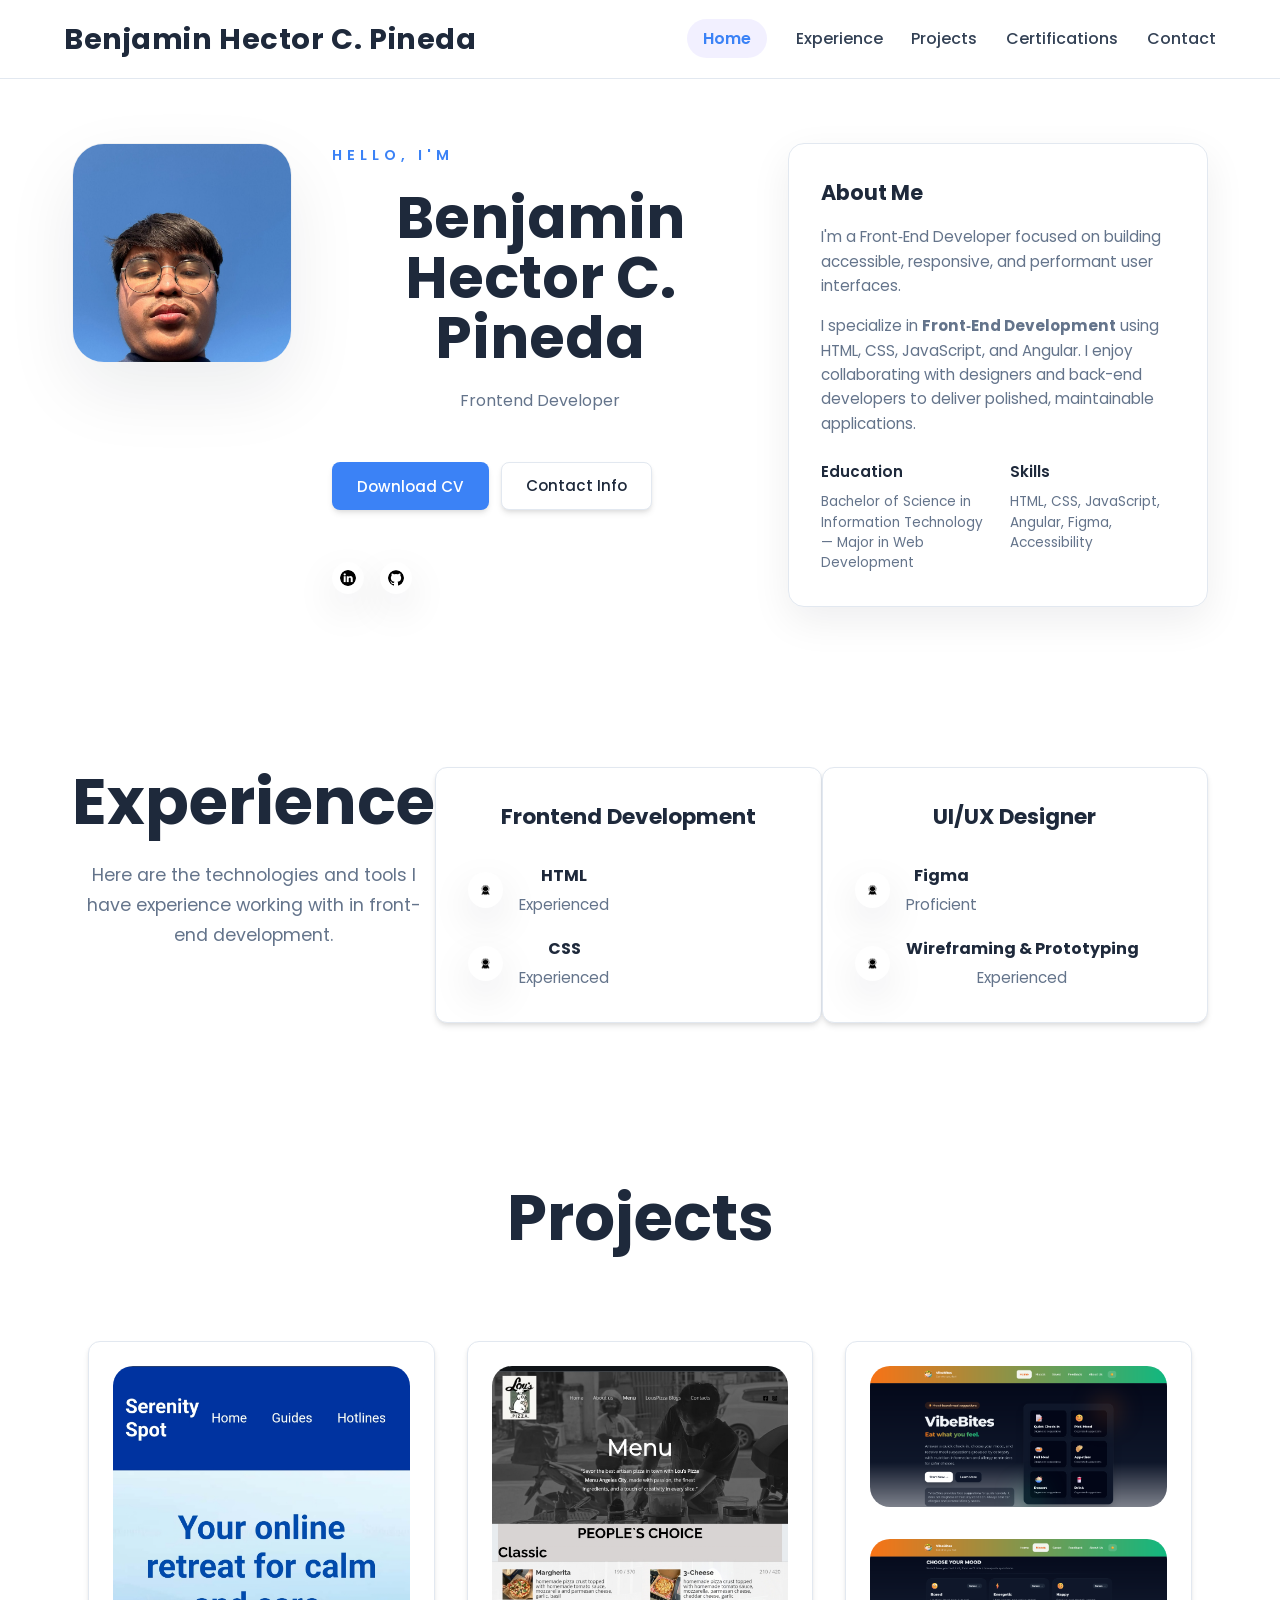
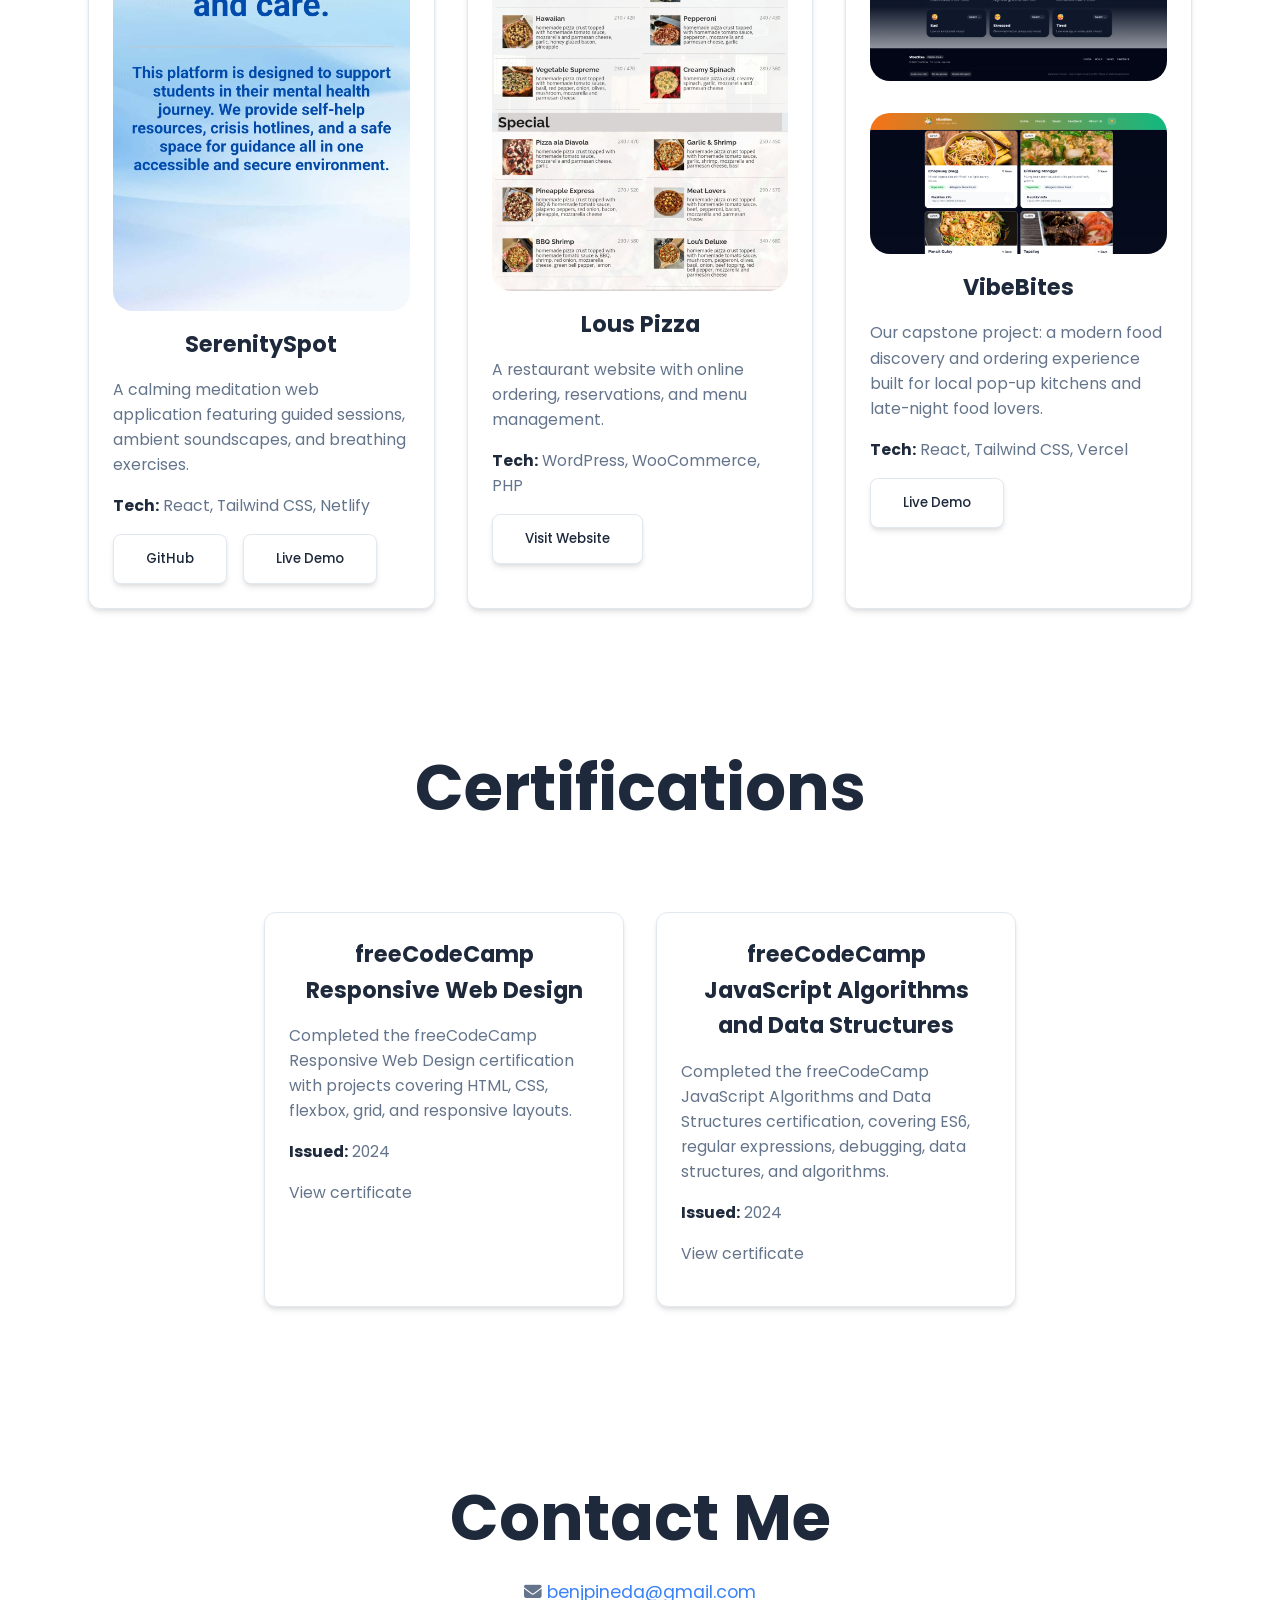
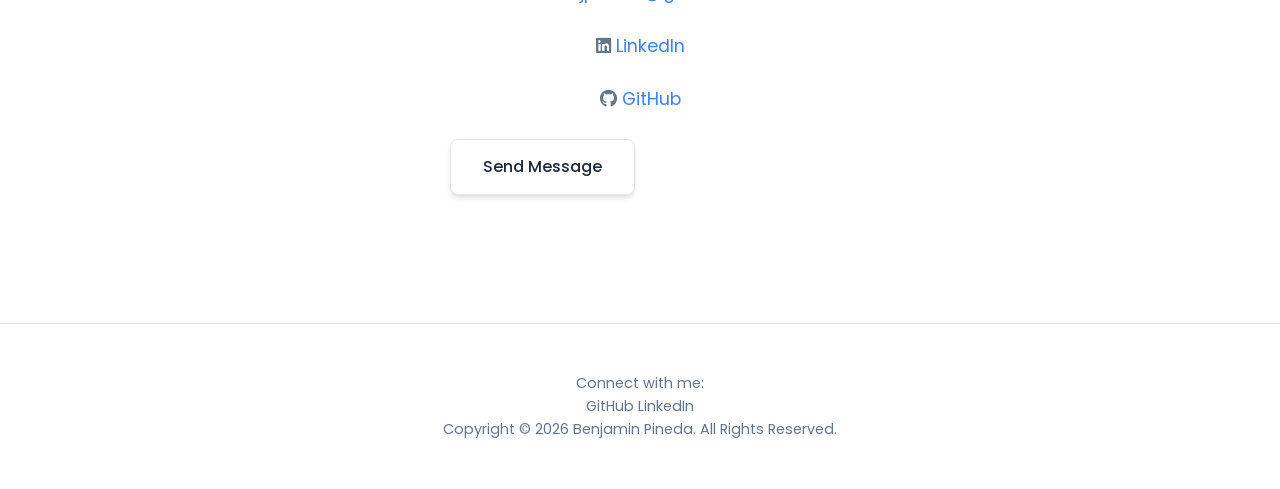
<file: index.html>
﻿<!DOCTYPE html>
<html lang='en'>
<head>
  <meta charset='UTF-8' />
  <meta name='viewport' content='width=device-width, initial-scale=1.0' />
  <title>Benjamin Hector C. Pineda | Portfolio</title>
  <link rel='stylesheet' href='style.css' />
  <link rel='stylesheet' href='https://cdnjs.cloudflare.com/ajax/libs/font-awesome/6.5.0/css/all.min.css' />
</head>
<body>
  <header class='site-header'>
    <nav>
      <div class='logo'>Benjamin Hector C. Pineda</div>
      <ul class='nav-links'>
        <li><a href='#home'>Home</a></li>
        <li><a href='#experience'>Experience</a></li>
        <li><a href='#projects'>Projects</a></li>
        <li><a href='#certifications'>Certifications</a></li>
        <li><a href='#contact'>Contact</a></li>
      </ul>
    </nav>
  </header>

  <section id='home'>
    <div class='home-grid'>
      <div class='profile-card'>
        <img src='./assets/profile.jpg' alt='Benjamin Hector C. Pineda' class='profile-image' />
      </div>

      <div class='home-content section__text'>
        <p class='section__text__p1'>Hello, I'm</p>
        <h3 class='title'>Benjamin Hector C. Pineda</h3>
        <p class='section__text__p2'>Frontend Developer</p>
        <div class='btn-container'>
          <button class='btn btn-color-1'>Download CV</button>
          <a class='btn btn-color-2' href='#contact'>Contact Info</a>
        </div>
        <div id='socials-container'>
          <a href='https://www.linkedin.com/in/benjamin-hector-pineda-0367112a0/' target='_blank' rel='noopener noreferrer'>
            <img src='./assets/linkedin.png' class='icon' alt='linkedin' />
          </a>
          <a href='https://github.com/benjpineda' target='_blank' rel='noopener noreferrer'>
            <img src='./assets/github.png' class='icon' alt='github' />
          </a>
        </div>
      </div>

      <div class='home-about'>
        <h2 class='about-title'>About Me</h2>
        <p class='about-text'>
          I'm a Front‑End Developer focused on building accessible, responsive, and performant user interfaces.
        </p>
        <p class='about-text'>
          I specialize in <strong>Front‑End Development</strong> using HTML, CSS, JavaScript, and Angular. I enjoy collaborating with designers and back-end developers to deliver polished, maintainable applications.
        </p>
        <div class='mini-info'>
          <div>
            <h4>Education</h4>
            <p>Bachelor of Science in Information Technology — Major in Web Development</p>
          </div>
          <div>
            <h4>Skills</h4>
            <p>HTML, CSS, JavaScript, Angular, Figma, Accessibility</p>
          </div>
        </div>
      </div>
    </div>
  </section>

  <section id='experience'>
    <div class='section__text'>
      <h1 class='title'>Experience</h1>
      <p class='section__text__p2'>
        Here are the technologies and tools I have experience working with in front-end development.
      </p>
    </div>
    <div class='experience-container'>
      <h3>Frontend Development</h3>
      <div class='experience-list'>
        <div class='experience-item'>
          <img src='./assets/experience.png' class='icon small-icon' alt='HTML icon' />
          <div>
            <strong>HTML</strong>
            <p>Experienced</p>
          </div>
        </div>
        <div class='experience-item'>
          <img src='./assets/experience.png' class='icon small-icon' alt='CSS icon' />
          <div>
            <strong>CSS</strong>
            <p>Experienced</p>
          </div>
        </div>
      </div>
    </div>

    <div class='experience-container'>
      <h3>UI/UX Designer</h3>
      <div class='experience-list'>
        <div class='experience-item'>
          <img src='./assets/experience.png' class='icon small-icon' alt='Figma icon' />
          <div>
            <strong>Figma</strong>
            <p>Proficient</p>
          </div>
        </div>
        <div class='experience-item'>
          <img src='./assets/experience.png' class='icon small-icon' alt='Wireframing icon' />
          <div>
            <strong>Wireframing & Prototyping</strong>
            <p>Experienced</p>
          </div>
        </div>
      </div>
    </div>
  </section>

  <section id='projects'>
    <h1 class='title'>Projects</h1>
    <div class='projects-container'>
      <div class='project-card'>
        <img src='./assets/project-1.jpg' alt='SerenitySpot' class='project-img' />
        <h2>SerenitySpot</h2>
        <p>A calming meditation web application featuring guided sessions, ambient soundscapes, and breathing exercises.</p>
        <p><strong>Tech:</strong> React, Tailwind CSS, Netlify</p>
        <div class='btn-container'>
          <button class='btn btn-color-2' onclick="window.open('https://github.com/benjpineda/serenity-spot')">GitHub</button>
          <button class='btn btn-color-2' onclick="window.open('https://serenityspot.netlify.app/')">Live Demo</button>
        </div>
      </div>
      <div class='project-card'>
        <img src='./assets/project-2.jpg' alt='Lous Pizza' class='project-img' />
        <h2>Lous Pizza</h2>
        <p>A restaurant website with online ordering, reservations, and menu management.</p>
        <p><strong>Tech:</strong> WordPress, WooCommerce, PHP</p>
        <div class='btn-container'>
          <button class='btn btn-color-2' onclick="window.open('https://louspizza.shop/menu/')">Visit Website</button>
        </div>
      </div>
      <div class='project-card'>
        <div class='project-img-gallery'>
          <img src='./assets/vibebites-screenshot.png' alt='VibeBites screenshot' class='project-img' />
          <img src='./assets/moodpage.png' alt='VibeBites mood page screenshot' class='project-img' />
          <img src='./assets/suggestionpage.png' alt='VibeBites suggestion page screenshot' class='project-img' />
        </div>
        <h2>VibeBites</h2>
        <p>Our capstone project: a modern food discovery and ordering experience built for local pop-up kitchens and late-night food lovers.</p>
        <p><strong>Tech:</strong> React, Tailwind CSS, Vercel</p>
        <div class='btn-container'>
          <button class='btn btn-color-2' onclick="window.open('https://vibebites.vercel.app/')">Live Demo</button>
        </div>
      </div>
    </div>
  </section>

  <section id='certifications'>
    <h1 class='title'>Certifications</h1>
    <div class='certifications-container'>
      <div class='project-card'>
        <h2>freeCodeCamp Responsive Web Design</h2>
        <p>Completed the freeCodeCamp Responsive Web Design certification with projects covering HTML, CSS, flexbox, grid, and responsive layouts.</p>
        <p><strong>Issued:</strong> 2024</p>
        <p><a href='https://www.freecodecamp.org/certification/fccab08ea61-3560-43f0-8847-a6dfb67ffa82/responsive-web-design' target='_blank' rel='noopener noreferrer'>View certificate</a></p>
      </div>
      <div class='project-card'>
        <h2>freeCodeCamp JavaScript Algorithms and Data Structures</h2>
        <p>Completed the freeCodeCamp JavaScript Algorithms and Data Structures certification, covering ES6, regular expressions, debugging, data structures, and algorithms.</p>
        <p><strong>Issued:</strong> 2024</p>
        <p><a href='https://www.freecodecamp.org/certification/fccab08ea61-3560-43f0-8847-a6dfb67ffa82/javascript-algorithms-and-data-structures' target='_blank' rel='noopener noreferrer'>View certificate</a></p>
      </div>
    </div>
  </section>

  <section id='contact'>
    <div class='section__text'>
      <h1 class='title'>Contact Me</h1>
      <p class='section__text__p2'>
        <i class='fas fa-envelope'></i>
        <a href='mailto:benjpineda@gmail.com'>benjpineda@gmail.com</a>
      </p>
      <p class='section__text__p2'>
        <i class='fab fa-linkedin'></i>
        <a href='https://www.linkedin.com/in/benjamin-hector-pineda-0367112a0/' target='_blank' rel='noopener noreferrer'>LinkedIn</a>
      </p>
      <p class='section__text__p2'>
        <i class='fab fa-github'></i>
        <a href='https://github.com/benjpineda' target='_blank' rel='noopener noreferrer'>GitHub</a>
      </p>
      <div class='btn-container'>
        <a class='btn btn-color-2' href='mailto:benjpineda@gmail.com'>Send Message</a>
      </div>
    </div>
  </section>

  <footer>
    <div class='footer-inner'>
      <p>Connect with me:</p>
      <div class='footer-links'>
        <a href='https://github.com/benjpineda' target='_blank' rel='noopener noreferrer'>GitHub</a>
        <a href='https://www.linkedin.com/in/benjamin-hector-pineda-0367112a0/' target='_blank' rel='noopener noreferrer'>LinkedIn</a>
      </div>
      <p>Copyright © <span id='current-year'></span> Benjamin Pineda. All Rights Reserved.</p>
    </div>
  </footer>

  <script>
    document.getElementById('current-year').textContent = new Date().getFullYear();
    
    // Highlight active nav link based on current section
    const sections = document.querySelectorAll('section');
    const navLinks = document.querySelectorAll('.nav-links a');
    
    function updateActiveLink() {
      let currentSection = '';
      
      sections.forEach(section => {
        const sectionTop = section.offsetTop;
        const sectionHeight = section.clientHeight;
        
        if (window.scrollY >= sectionTop - 150) {
          currentSection = section.getAttribute('id');
        }
      });
      
      navLinks.forEach(link => {
        link.classList.remove('active');
        if (link.getAttribute('href') === '#' + currentSection) {
          link.classList.add('active');
        }
      });
    }
    
    window.addEventListener('scroll', updateActiveLink);
    updateActiveLink(); // Call on page load
  </script>
</body>
</html>
</file>
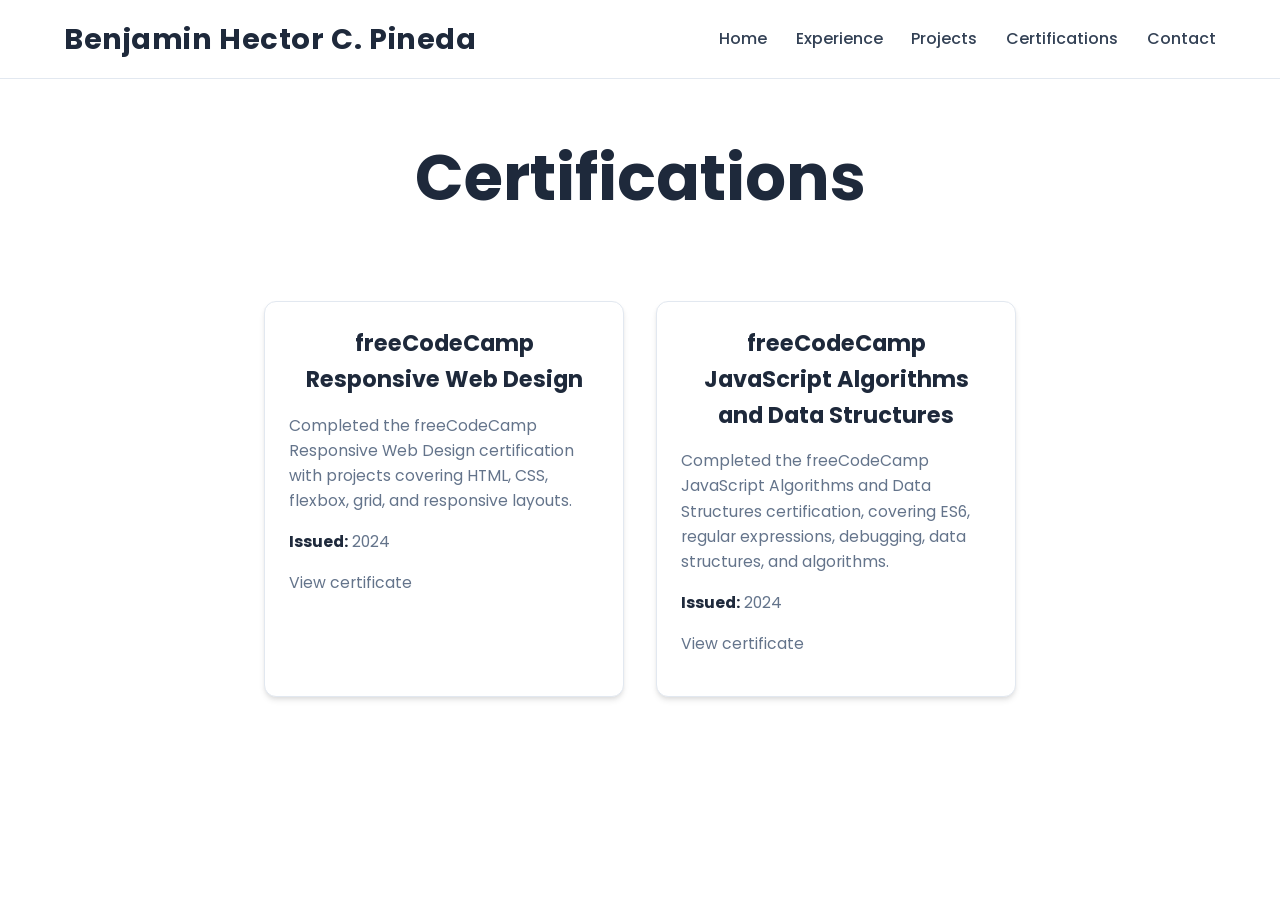
<file: certifications.html>
﻿<!DOCTYPE html>
<html lang='en'>
<head>
  <meta charset='UTF-8' />
  <meta name='viewport' content='width=device-width, initial-scale=1.0' />
  <title>Benjamin Hector C. Pineda | Portfolio</title>
  <link rel='stylesheet' href='style.css' />
  <link rel='stylesheet' href='https://cdnjs.cloudflare.com/ajax/libs/font-awesome/6.5.0/css/all.min.css' />
</head>
<body>
    <header class='site-header'>
    <nav>
      <div class='logo'>Benjamin Hector C. Pineda</div>
      <ul class='nav-links'>
        <li><a href='index.html#home'>Home</a></li>
        <li><a href='experience.html'>Experience</a></li>
        <li><a href='projects.html'>Projects</a></li>
        <li><a href='#certifications'>Certifications</a></li>
        <li><a href='contact.html'>Contact</a></li>
      </ul>
    </nav>
  </header>

  <section id='certifications'>
    <h1 class='title'>Certifications</h1>
    <div class='certifications-container'>
      <div class='project-card'>
        <h2>freeCodeCamp Responsive Web Design</h2>
        <p>Completed the freeCodeCamp Responsive Web Design certification with projects covering HTML, CSS, flexbox, grid, and responsive layouts.</p>
        <p><strong>Issued:</strong> 2024</p>
        <p><a href='https://www.freecodecamp.org/certification/fccab08ea61-3560-43f0-8847-a6dfb67ffa82/responsive-web-design' target='_blank' rel='noopener noreferrer'>View certificate</a></p>
      </div>
      <div class='project-card'>
        <h2>freeCodeCamp JavaScript Algorithms and Data Structures</h2>
        <p>Completed the freeCodeCamp JavaScript Algorithms and Data Structures certification, covering ES6, regular expressions, debugging, data structures, and algorithms.</p>
        <p><strong>Issued:</strong> 2024</p>
        <p><a href='https://www.freecodecamp.org/certification/fccab08ea61-3560-43f0-8847-a6dfb67ffa82/javascript-algorithms-and-data-structures' target='_blank' rel='noopener noreferrer'>View certificate</a></p>
      </div>
    </div>
  </section>

  <script>
    document.getElementById('current-year').textContent = new Date().getFullYear();
    
    // Highlight current page nav link
    const currentPage = window.location.pathname.split('/').pop();
    const navLinks = document.querySelectorAll('.nav-links a');
    
    navLinks.forEach(link => {
      if (link.getAttribute('href') === currentPage) {
        link.classList.add('active');
      }
    });
  </script>
</body>
</html>
</file>
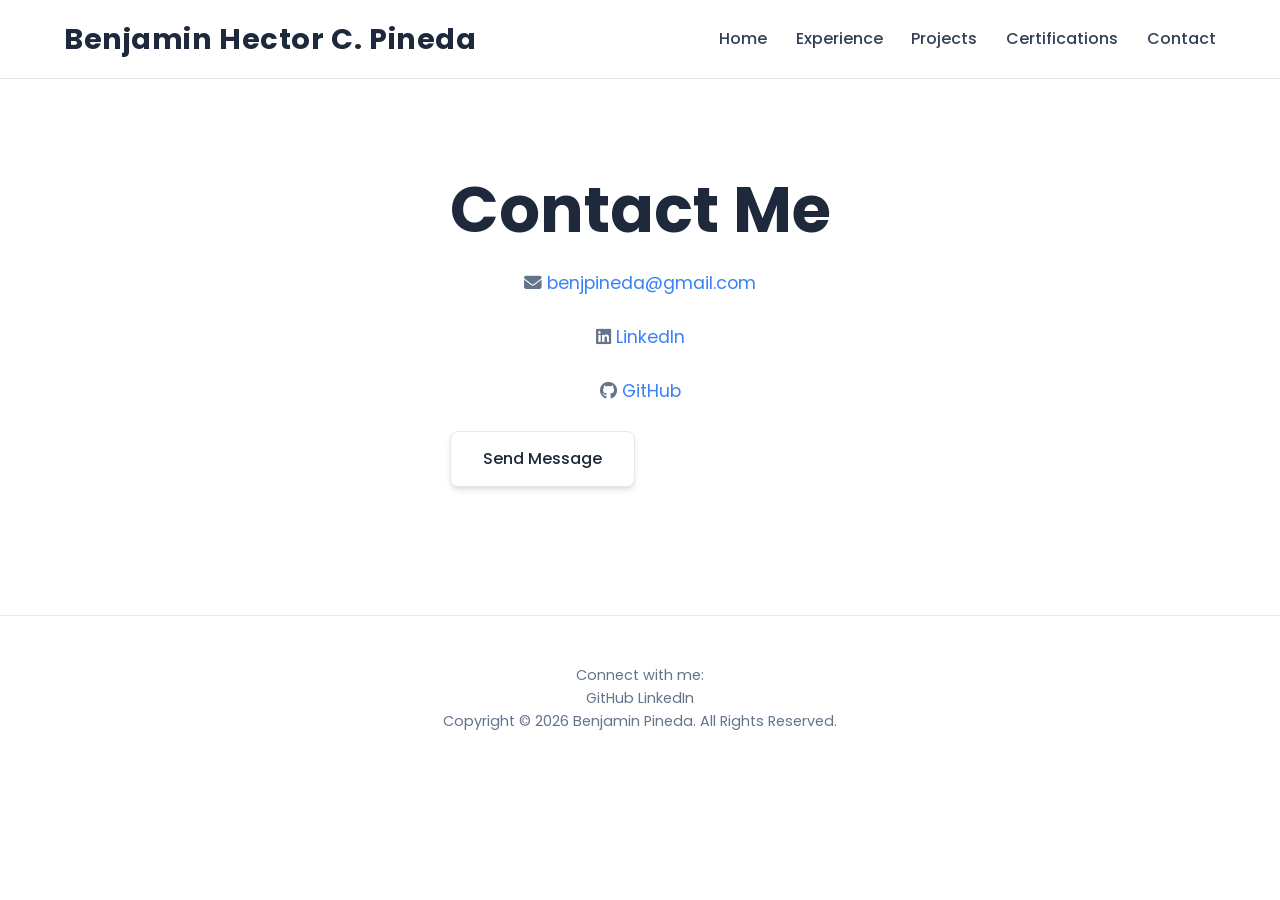
<file: contact.html>
﻿<!DOCTYPE html>
<html lang='en'>
<head>
  <meta charset='UTF-8' />
  <meta name='viewport' content='width=device-width, initial-scale=1.0' />
  <title>Benjamin Hector C. Pineda | Portfolio</title>
  <link rel='stylesheet' href='style.css' />
  <link rel='stylesheet' href='https://cdnjs.cloudflare.com/ajax/libs/font-awesome/6.5.0/css/all.min.css' />
</head>
<body>
    <header class='site-header'>
    <nav>
      <div class='logo'>Benjamin Hector C. Pineda</div>
      <ul class='nav-links'>
        <li><a href='index.html#home'>Home</a></li>
        <li><a href='experience.html'>Experience</a></li>
        <li><a href='projects.html'>Projects</a></li>
        <li><a href='certifications.html'>Certifications</a></li>
        <li><a href='#contact'>Contact</a></li>
      </ul>
    </nav>
  </header>

  <section id='contact'>
    <div class='section__text'>
      <h1 class='title'>Contact Me</h1>
      <p class='section__text__p2'>
        <i class='fas fa-envelope'></i>
        <a href='mailto:benjpineda@gmail.com'>benjpineda@gmail.com</a>
      </p>
      <p class='section__text__p2'>
        <i class='fab fa-linkedin'></i>
        <a href='https://www.linkedin.com/in/benjamin-hector-pineda-0367112a0/' target='_blank' rel='noopener noreferrer'>LinkedIn</a>
      </p>
      <p class='section__text__p2'>
        <i class='fab fa-github'></i>
        <a href='https://github.com/benjpineda' target='_blank' rel='noopener noreferrer'>GitHub</a>
      </p>
      <div class='btn-container'>
        <a class='btn btn-color-2' href='mailto:benjpineda@gmail.com'>Send Message</a>
      </div>
    </div>
  </section>
  <footer>
    <div class='footer-inner'>
      <p>Connect with me:</p>
      <div class='footer-links'>
        <a href='https://github.com/benjpineda' target='_blank' rel='noopener noreferrer'>GitHub</a>
        <a href='https://www.linkedin.com/in/benjamin-hector-pineda-0367112a0/' target='_blank' rel='noopener noreferrer'>LinkedIn</a>
      </div>
      <p>Copyright © <span id='current-year'></span> Benjamin Pineda. All Rights Reserved.</p>
    </div>
  </footer>

  <script>
    document.getElementById('current-year').textContent = new Date().getFullYear();
    
    // Highlight current page nav link
    const currentPage = window.location.pathname.split('/').pop();
    const navLinks = document.querySelectorAll('.nav-links a');
    
    navLinks.forEach(link => {
      if (link.getAttribute('href') === currentPage) {
        link.classList.add('active');
      }
    });
  </script>
</file>
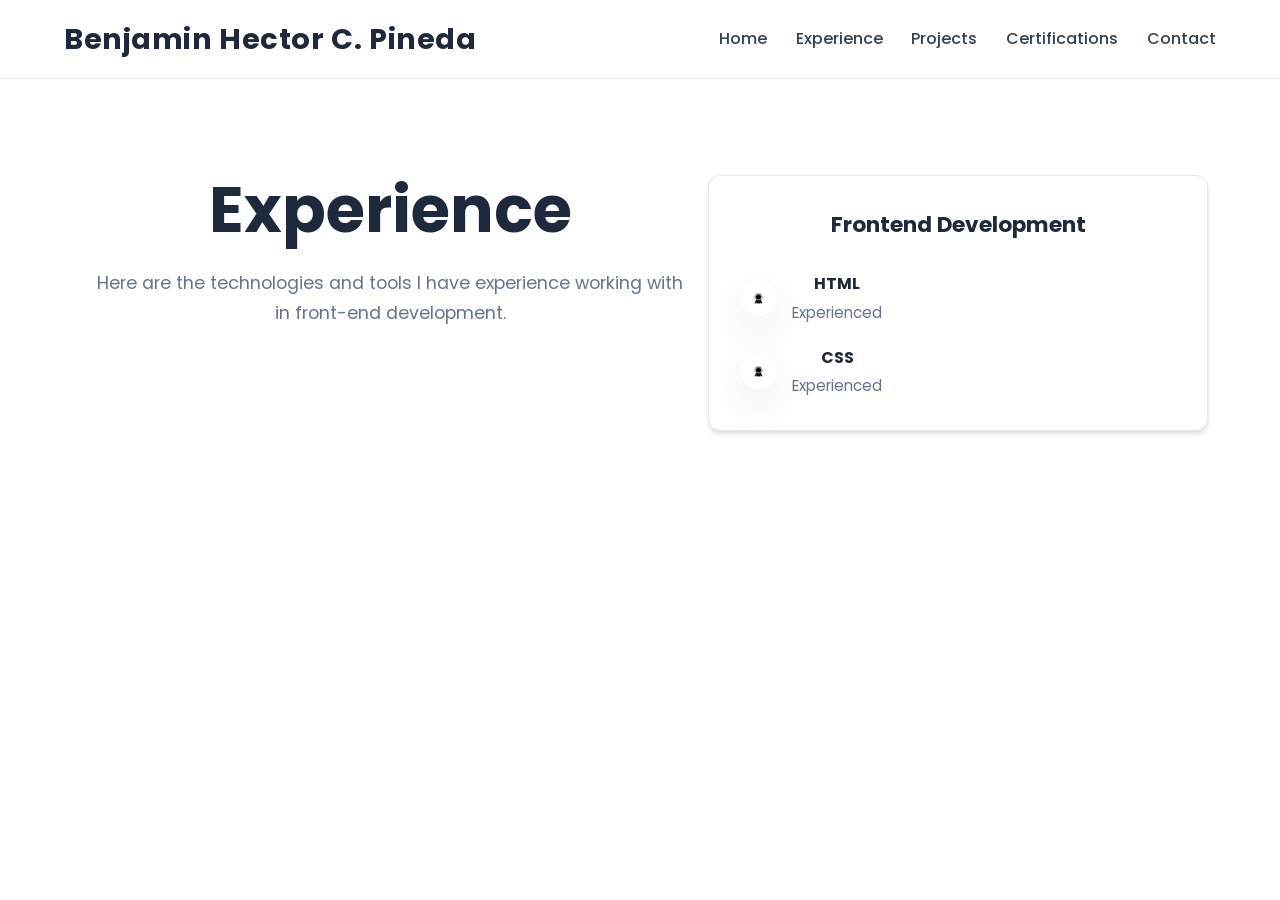
<file: experience.html>
﻿<!DOCTYPE html>
<html lang='en'>
<head>
  <meta charset='UTF-8' />
  <meta name='viewport' content='width=device-width, initial-scale=1.0' />
  <title>Benjamin Hector C. Pineda | Portfolio</title>
  <link rel='stylesheet' href='style.css' />
  <link rel='stylesheet' href='https://cdnjs.cloudflare.com/ajax/libs/font-awesome/6.5.0/css/all.min.css' />
</head>
<body>
    <header class='site-header'>
    <nav>
      <div class='logo'>Benjamin Hector C. Pineda</div>
      <ul class='nav-links'>
        <li><a href='index.html#home'>Home</a></li>
        <li><a href='experience.html'>Experience</a></li>
        <li><a href='projects.html'>Projects</a></li>
        <li><a href='certifications.html'>Certifications</a></li>
        <li><a href='contact.html'>Contact</a></li>
      </ul>
    </nav>
  </header>

  <section id='experience'>
    <div class='section__text'>
      <h1 class='title'>Experience</h1>
      <p class='section__text__p2'>
        Here are the technologies and tools I have experience working with in front-end development.
      </p>
    </div>
    <div class='experience-container'>
      <h3>Frontend Development</h3>
      <div class='experience-list'>
        <div class='experience-item'>
          <img src='./assets/experience.png' class='icon small-icon' alt='HTML icon' />
          <div>
            <strong>HTML</strong>
            <p>Experienced</p>
          </div>
        </div>
        <div class='experience-item'>
          <img src='./assets/experience.png' class='icon small-icon' alt='CSS icon' />
          <div>
            <strong>CSS</strong>
            <p>Experienced</p>
          </div>
        </div>
      </div>
    </div>
  </section>

  <script>
    document.getElementById('current-year').textContent = new Date().getFullYear();
    
    // Highlight current page nav link
    const currentPage = window.location.pathname.split('/').pop();
    const navLinks = document.querySelectorAll('.nav-links a');
    
    navLinks.forEach(link => {
      if (link.getAttribute('href') === currentPage) {
        link.classList.add('active');
      }
    });
  </script>
</body>
</html>
</file>
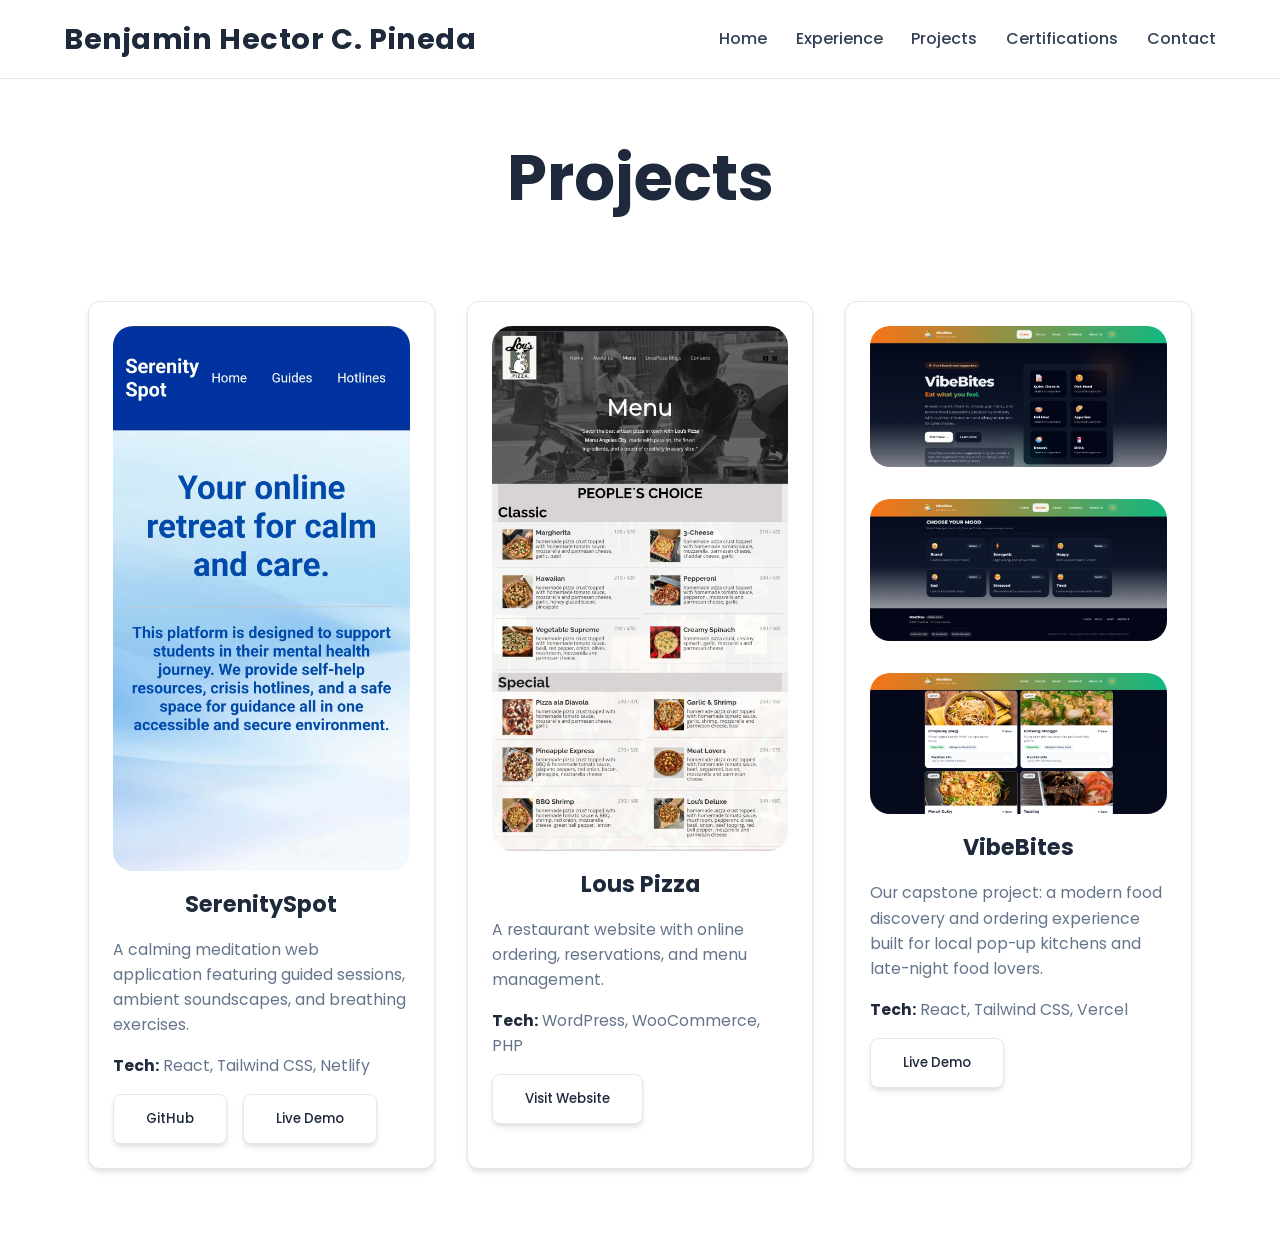
<file: projects.html>
﻿<!DOCTYPE html>
<html lang='en'>
<head>
  <meta charset='UTF-8' />
  <meta name='viewport' content='width=device-width, initial-scale=1.0' />
  <title>Benjamin Hector C. Pineda | Portfolio</title>
  <link rel='stylesheet' href='style.css' />
  <link rel='stylesheet' href='https://cdnjs.cloudflare.com/ajax/libs/font-awesome/6.5.0/css/all.min.css' />
</head>
<body>
    <header class='site-header'>
    <nav>
      <div class='logo'>Benjamin Hector C. Pineda</div>
      <ul class='nav-links'>
        <li><a href='index.html#home'>Home</a></li>
        <li><a href='experience.html'>Experience</a></li>
        <li><a href='#projects'>Projects</a></li>
        <li><a href='certifications.html'>Certifications</a></li>
        <li><a href='contact.html'>Contact</a></li>
      </ul>
    </nav>
  </header>

  <section id='projects'>
    <h1 class='title'>Projects</h1>
    <div class='projects-container'>
      <div class='project-card'>
        <img src='./assets/project-1.jpg' alt='SerenitySpot' class='project-img' />
        <h2>SerenitySpot</h2>
        <p>A calming meditation web application featuring guided sessions, ambient soundscapes, and breathing exercises.</p>
        <p><strong>Tech:</strong> React, Tailwind CSS, Netlify</p>
        <div class='btn-container'>
          <button class='btn btn-color-2' onclick="window.open('https://github.com/benjpineda/serenity-spot')">GitHub</button>
          <button class='btn btn-color-2' onclick="window.open('https://serenityspot.netlify.app/')">Live Demo</button>
        </div>
      </div>
      <div class='project-card'>
        <img src='./assets/project-2.jpg' alt='Lous Pizza' class='project-img' />
        <h2>Lous Pizza</h2>
        <p>A restaurant website with online ordering, reservations, and menu management.</p>
        <p><strong>Tech:</strong> WordPress, WooCommerce, PHP</p>
        <div class='btn-container'>
          <button class='btn btn-color-2' onclick="window.open('https://louspizza.shop/menu/')">Visit Website</button>
        </div>
      </div>
      <div class='project-card'>
        <div class='project-img-gallery'>
          <img src='./assets/vibebites-screenshot.png' alt='VibeBites screenshot' class='project-img' />
          <img src='./assets/moodpage.png' alt='VibeBites mood page screenshot' class='project-img' />
          <img src='./assets/suggestionpage.png' alt='VibeBites suggestion page screenshot' class='project-img' />
        </div>
        <h2>VibeBites</h2>
        <p>Our capstone project: a modern food discovery and ordering experience built for local pop-up kitchens and late-night food lovers.</p>
        <p><strong>Tech:</strong> React, Tailwind CSS, Vercel</p>
        <div class='btn-container'>
          <button class='btn btn-color-2' onclick="window.open('https://vibebites.vercel.app/')">Live Demo</button>
        </div>
      </div>
    </div>
  </section>

  <script>
    document.getElementById('current-year').textContent = new Date().getFullYear();
    
    // Highlight current page nav link
    const currentPage = window.location.pathname.split('/').pop();
    const navLinks = document.querySelectorAll('.nav-links a');
    
    navLinks.forEach(link => {
      if (link.getAttribute('href') === currentPage) {
        link.classList.add('active');
      }
    });
  </script>
</body>
</html>
</file>
<file: style.css>
/* GENERAL */
@import url("https://fonts.googleapis.com/css2?family=Poppins:wght@300;400;500;600;700&display=swap");

:root {
  --bg: #ffffff;
  --surface: #f8fafc;
  --surface-strong: #ffffff;
  --text: #1e293b;
  --muted: #64748b;
  --accent: #3b82f6;
  --accent-soft: #eff6ff;
  --border: #e2e8f0;
  --shadow: 0 4px 6px -1px rgba(0, 0, 0, 0.1), 0 2px 4px -1px rgba(0, 0, 0, 0.06);
}

* {
  margin: 0;
  padding: 0;
  box-sizing: border-box;
}

html {
  scroll-behavior: smooth;
}

body {
  font-family: "Poppins", sans-serif;
  min-height: 100vh;
  background: var(--bg);
  color: var(--text);
  line-height: 1.6;
}

a {
  color: inherit;
  text-decoration: none;
  transition: color 0.25s ease;
}

img {
  display: block;
  max-width: 100%;
}

button,
.btn {
  font-family: inherit;
  border: none;
}

/* HEADER */
.site-header {
  background: rgba(255, 255, 255, 0.95);
  border-bottom: 1px solid var(--border);
  backdrop-filter: blur(10px);
  position: sticky;
  top: 0;
  z-index: 20;
}

nav {
  display: flex;
  justify-content: space-between;
  align-items: center;
  padding: 1rem clamp(1.5rem, 5vw, 8rem);
  gap: 1rem;
  flex-wrap: wrap;
}

.logo {
  font-size: 1.8rem;
  font-weight: 700;
  letter-spacing: 0.02em;
}

.nav-links {
  display: flex;
  gap: 1.8rem;
  list-style: none;
  flex-wrap: wrap;
}

.nav-links a {
  font-size: 1rem;
  font-weight: 500;
  color: #334155;
  position: relative;
}

.nav-links a::after {
  content: "";
  position: absolute;
  left: 0;
  bottom: -0.35rem;
  width: 0;
  height: 0px;
  background: var(--accent);
  transition: width 0.3s ease;
}

.nav-links a:hover::after,
.nav-links a:focus-visible::after {
  width: 100%;
}

.nav-links a:hover {
  color: var(--accent);
}

.nav-links a.active {
  color: var(--accent);
  font-weight: 600;
  background: rgba(93, 61, 255, 0.08);
  padding: 0.5rem 1rem;
  border-radius: 999px;
}

.nav-links a.active::after {
  width: 100%;
}

/* SECTION BASE */
section {
  padding: 6rem 2rem;
  max-width: 1200px;
  margin-left: auto;
  margin-right: auto;
  scroll-margin-top: 100px;
}

#home {
  padding-top: 4rem;
  padding-bottom: 4rem;
  text-align: left;
}

.home-grid {
  display: grid;
  grid-template-columns: 260px 1fr 520px;
  gap: 2.5rem;
  align-items: start;
  width: min(1300px, 100%);
  margin: 0 auto;
}

.profile-card {
  width: 100%;
  max-width: 260px;
  border-radius: 2rem;
  overflow: hidden;
  border: 1px solid rgba(15, 23, 42, 0.06);
  box-shadow: 0 28px 70px rgba(15, 23, 42, 0.08);
}

.profile-image {
  width: 100%;
  display: block;
  aspect-ratio: 1 / 1;
  object-fit: cover;
}

.home-content {
  display: flex;
  flex-direction: column;
  justify-content: center;
  gap: 0.5rem;
}

.home-content .section__text__p1 {
  letter-spacing: 0.35em;
  color: var(--accent);
  text-transform: uppercase;
  margin-bottom: 0.75rem;
  font-size: 0.9rem;
}

.home-content .title {
  font-size: clamp(2.4rem, 5vw, 3.6rem);
  margin-bottom: 0.6rem;
  line-height: 1.05;
}

.home-content .section__text__p2 {
  color: var(--muted);
  font-size: 1rem;
  margin-bottom: 1rem;
  max-width: 44rem;
}

.home-content .btn-container {
  gap: 0.75rem;
  margin-bottom: 1rem;
}

.home-content .btn {
  padding: 0.7rem 1.5rem;
  font-size: 0.95rem;
}

#socials-container {
  gap: 0.75rem;
}

#socials-container .icon {
  width: 2rem;
  height: 2rem;
  padding: 0.5rem;
}

.home-about {
  background: var(--surface-strong);
  border: 1px solid var(--border);
  border-radius: 1rem;
  padding: 2rem;
  box-shadow: 0 14px 40px rgba(2,6,23,0.07);
  align-self: start;
  max-width: 520px;
  min-height: 420px;
  width: 100%;
  position: sticky;
  top: 100px;
}

.about-title {
  font-size: 1.3rem;
  font-weight: 700;
  margin-bottom: 1rem;
  color: var(--text);
}

.about-text {
  font-size: 0.95rem;
  color: var(--muted);
  line-height: 1.6;
  margin-bottom: 1rem;
}

.mini-info {
  display: grid;
  grid-template-columns: 1fr 1fr;
  gap: 1.5rem;
  margin-top: 1.5rem;
}

.mini-info h4 {
  font-size: 0.95rem;
  color: var(--text);
  margin-bottom: 0.5rem;
  font-weight: 600;
}

.mini-info p {
  font-size: 0.85rem;
  color: var(--muted);
  line-height: 1.5;
  margin: 0;
}

#about {
  display: none;
}

#experience,
#contact {
  display: flex;
  justify-content: center;
  text-align: center;
}

/* Responsive adjustments */
@media (max-width: 980px) {
  .home-grid {
    grid-template-columns: 1fr;
    gap: 1.5rem;
    width: 100%;
    padding: 0 1rem;
  }

  .profile-card {
    margin: 0 auto;
    max-width: 260px;
  }

  .home-about {
    width: 100%;
    align-self: stretch;
  }

  .home-content {
    align-items: center;
    text-align: center;
  }

  .mini-info {
    grid-template-columns: 1fr;
  }
}

@media (min-width: 981px) and (max-width: 1280px) {
  .home-grid {
    grid-template-columns: 220px 1fr 420px;
    width: min(1200px, 100%);
  }
}

.info-grid {
  display: grid;
  grid-template-columns: repeat(auto-fit, minmax(200px, 1fr));
  gap: 1.75rem;
  margin-top: 2rem;
}

.info-grid h3 {
  margin-bottom: 0.75rem;
  font-size: 1.05rem;
  color: var(--text);
}

.info-grid p {
  margin: 0;
  color: var(--muted);
  line-height: 1.8;
}

@media screen and (max-width: 900px) {
  #home {
    padding-top: 3rem;
    padding-bottom: 3rem;
  }

  .home-grid {
    grid-template-columns: 1fr;
    gap: 1.5rem;
  }

  .profile-card {
    max-width: 180px;
    margin: 0 auto;
  }

  .home-content .title {
    font-size: 2rem;
  }
}

.info-grid {
  display: grid;
  grid-template-columns: repeat(auto-fit, minmax(220px, 1fr));
  gap: 2rem;
  margin-top: 2rem;
}

.info-grid h3 {
  margin-bottom: 0.75rem;
  font-size: 1.1rem;
  color: var(--text);
}

.info-grid p {
  margin: 0;
  color: var(--muted);
  line-height: 1.8;
}

.section__pic-container {
  width: min(360px, 100%);
  aspect-ratio: 4 / 5;
  border-radius: 2rem;
  overflow: hidden;
  background: linear-gradient(180deg, rgba(255, 255, 255, 0.95), rgba(255, 255, 255, 0.5));
  border: 1px solid rgba(255, 255, 255, 0.65);
  box-shadow: 0 30px 70px rgba(15, 23, 42, 0.14);
  transition: transform 0.5s ease;
  position: relative;
}

.section__pic-container::before {
  content: "";
  position: absolute;
  inset: 0;
  pointer-events: none;
  background: radial-gradient(circle at top left, rgba(93, 61, 255, 0.14), transparent 30%);
}

.section__pic-container img {
  width: 100%;
  height: 100%;
  object-fit: cover;
  transition: transform 0.6s ease;
}

.section__pic-container:hover {
  transform: translateY(-12px);
}

.section__pic-container:hover img {
  transform: scale(1.03);
}

.section__text {
  max-width: 600px;
  margin: 0 auto;
  text-align: center;
}

.section__text__p1 {
  display: inline-flex;
  align-items: center;
  gap: 0.5rem;
  margin-bottom: 1rem;
  color: var(--accent);
  font-weight: 600;
  letter-spacing: 0.18em;
  text-transform: uppercase;
  font-size: 0.95rem;
}

.title {
  font-size: clamp(2.5rem, 5vw, 4rem);
  font-weight: 700;
  line-height: 1.1;
  margin-bottom: 1.5rem;
  color: var(--text);
}

.section__text__p2,
.section__text p {
  color: var(--muted);
  line-height: 1.7;
  font-size: 1.1rem;
  margin-bottom: 1.5rem;
}

.section__text p strong {
  color: var(--text);
}

.btn-container {
  display: flex;
  gap: 1rem;
  margin-top: 1.5rem;
  flex-wrap: wrap;
}

.btn {
  padding: 0.875rem 2rem;
  border-radius: 0.5rem;
  cursor: pointer;
  font-weight: 500;
  transition: all 0.2s ease;
  box-shadow: var(--shadow);
  border: 1px solid transparent;
}

.btn:hover {
  transform: translateY(-1px);
}

.btn-color-1 {
  background: var(--accent);
  color: white;
}

.btn-color-2 {
  background: white;
  border-color: var(--border);
  color: var(--text);
}

.btn-color-2:hover {
  background: var(--accent-soft);
  border-color: var(--accent);
  color: var(--accent);
}

#socials-container {
  display: flex;
  gap: 1rem;
  margin-top: 1.75rem;
}

.icon {
  width: 2.5rem;
  height: 2.5rem;
  padding: 0.7rem;
  border-radius: 50%;
  background: white;
  box-shadow: 0 15px 40px rgba(15, 23, 42, 0.1);
  transition: transform 0.2s ease, background 0.2s ease;
  cursor: pointer;
}

.icon:hover {
  transform: translateY(-3px) scale(1.08);
  background: rgba(93, 61, 255, 0.1);
}

/* EXPERIENCE AREA */
.experience-container {
  background: var(--surface-strong);
  border: 1px solid var(--border);
  border-radius: 0.75rem;
  padding: 2rem;
  width: 100%;
  max-width: 500px;
  box-shadow: var(--shadow);
  transition: transform 0.2s ease, box-shadow 0.2s ease;
}

.experience-container:hover {
  transform: translateY(-2px);
  box-shadow: 0 10px 25px -3px rgba(0, 0, 0, 0.1), 0 4px 6px -2px rgba(0, 0, 0, 0.05);
}

.experience-container h3 {
  text-align: center;
  margin-bottom: 1.8rem;
  font-size: 1.35rem;
}

.experience-list {
  display: flex;
  flex-direction: column;
  gap: 1.2rem;
}

.experience-item {
  display: flex;
  align-items: center;
  gap: 1rem;
}

.small-icon {
  height: 2.2rem;
  width: auto;
}

.experience-item p {
  color: var(--muted);
  font-size: 0.95rem;
  margin-top: 0.25rem;
}

/* PROJECTS & CERTIFICATIONS */
#projects,
#certifications {
  text-align: center;
  display: flex;
  flex-direction: column;
  align-items: center;
  justify-content: center;
  width: 100%;
  padding: 4rem 2rem;
}

.projects-container,
.certifications-container {
  display: flex;
  justify-content: center;
  gap: 2rem;
  margin-top: 3rem;
  flex-wrap: nowrap;
  width: 100%;
  overflow-x: auto;
  padding: 1rem;
}

.project-card {
  background: var(--surface-strong);
  border: 1px solid var(--border);
  border-radius: 0.75rem;
  padding: 1.5rem;
  width: min(360px, 100%);
  box-shadow: var(--shadow);
  transition: transform 0.2s ease, box-shadow 0.2s ease;
}

.project-card:hover {
  transform: translateY(-2px);
  box-shadow: 0 10px 25px -3px rgba(0, 0, 0, 0.1), 0 4px 6px -2px rgba(0, 0, 0, 0.05);
}

.project-card h2 {
  margin-bottom: 0.9rem;
  font-size: 1.4rem;
}

.project-card p {
  color: var(--muted);
  font-size: 0.98rem;
  margin-bottom: 1rem;
  text-align: left;
}

.project-card p strong {
  color: var(--text);
}

.project-img {
  width: 100%;
  border-radius: 1.25rem;
  margin-bottom: 1rem;
}

.project-img-gallery {
  display: grid;
  gap: 1rem;
}

.project-card .btn-container {
  justify-content: flex-start;
  margin-top: 1rem;
}

.footer,
footer {
  text-align: center;
  padding: 3rem 2rem;
  color: var(--muted);
  font-size: 0.9rem;
  border-top: 1px solid var(--border);
}

footer {
  margin-top: 2rem;
}

.contact .section__text__p2 a,
.section__text__p2 a {
  color: var(--accent);
}

.section__text__p2 a:hover {
  text-decoration: underline;
}

/* RESPONSIVE */
@media screen and (max-width: 1200px) {
  nav {
    justify-content: center;
  }
  .nav-links {
    justify-content: center;
    gap: 1rem;
  }
  #profile,
  .projects-container,
  .certifications-container {
    justify-content: center;
  }
}

@media screen and (max-width: 820px) {
  #profile {
    padding-top: 3rem;
  }
  .section__text {
    text-align: center;
  }
  .btn-container {
    justify-content: center;
    width: 100%;
  }
  .btn {
    width: 100%;
    max-width: 300px;
  }
}

@media screen and (max-width: 600px) {
  .title {
    font-size: 2.4rem;
  }
  .nav-links {
    flex-direction: column;
    gap: 0.9rem;
  }
  .section__pic-container {
    width: 100%;
    max-width: 360px;
  }
  section {
    padding: 3rem 1.25rem;
  }
}

.contact-container {
  display: flex;
  align-items: center;
  justify-content: center;
  gap: 60px;
}

.contact-left img {
  width: 350px;
  border-radius: 30px;
}

.contact-right {
  max-width: 500px;
}

.section-text {
  color: gray;
  margin-bottom: 10px;
}

.contact-right h1 {
  font-size: 48px;
  margin-bottom: 20px;
}

.contact-info {
  display: flex;
  flex-direction: column;
  gap: 20px;
}

.info-item {
  display: flex;
  align-items: center;
  gap: 15px;
  font-size: 18px;
}

.info-item i {
  font-size: 22px;
}

@media screen and (max-width: 1024px) {
  nav {
    justify-content: center;
  }

  .nav-links {
    flex-wrap: wrap;
    justify-content: center;
    gap: 1rem;
  }

  #profile {
    gap: 2rem;
    min-height: auto;
  }

  .section__text {
    max-width: 100%;
  }

  .btn-container {
    justify-content: center;
  }
}

@media screen and (max-width: 820px) {
  nav {
    padding: 1.25rem 1.5rem;
  }

  .title {
    font-size: 2.8rem;
  }

  .section__pic-container {
    width: 100%;
    max-width: 320px;
  }

  .section__text {
    text-align: center;
  }

  .btn-container {
    flex-direction: column;
    width: 100%;
    align-items: center;
  }

  .btn {
    width: 100%;
    max-width: 260px;
  }

  .projects-container {
    justify-content: center;
  }

  .project-card {
    width: min(100%, 420px);
  }
}

@media screen and (max-width: 660px) {
  #profile {
    flex-direction: column;
    padding-top: 2rem;
  }

  .nav-links {
    width: 100%;
    justify-content: center;
  }

  .nav-links a {
    font-size: 1rem;
  }

  .section__text__p1,
  .section__text__p2 {
    font-size: 1rem;
  }

  .title {
    font-size: 2rem;
  }

  .projects-container {
    gap: 1rem;
  }

  .experience-container,
  .project-card {
    width: 100%;
  }
}
</file>
